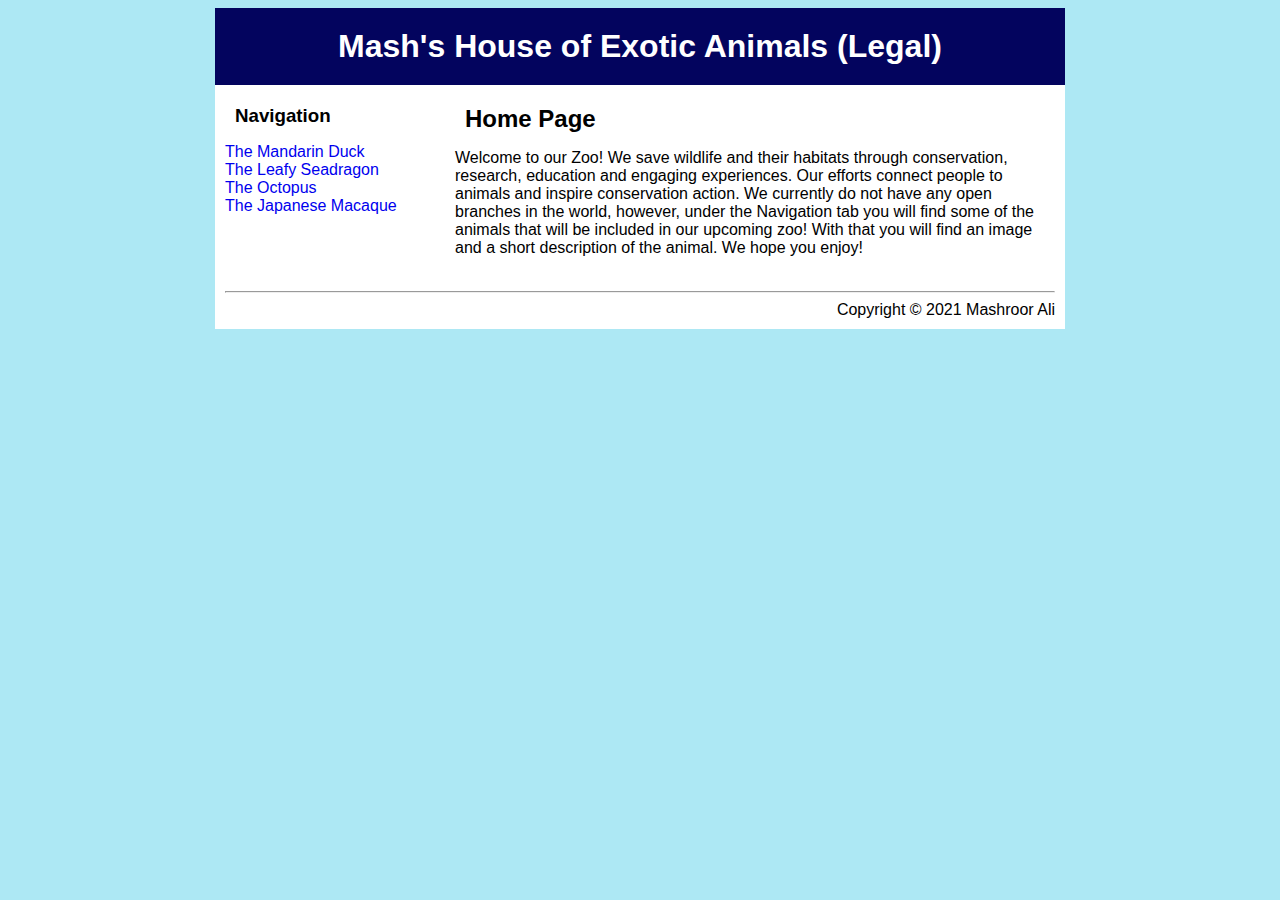
<file: index.html>
<!DOCTYPE html>
<head>
    <title>MHEA</title>
    <link rel="stylesheet" type="text/css" href ="css/index.css"/>
</head>
<body>
    <div id="box">
        <div id="header">
            <h1>Mash's House of Exotic Animals (Legal)</h1>
        </div>
        <div id="content">
            <div id="nav">
                <h3>Navigation</h3>
                    <ul>
                    <li><a href = "duck.html" >The Mandarin Duck</a></li>
                    <li><a href = "seadragon.html" >The Leafy Seadragon</a></li>
                    <li><a href = "octopus.html" >The Octopus</a></li>
                    <li><a href = "japanese_macaque.html" >The Japanese Macaque</a></li>
                    </ul>
            </div>
            <div id="main">
                <h2>Home Page</h2>

                <p>Welcome to our Zoo! We save wildlife and their habitats through conservation, research, education and engaging experiences. Our efforts connect people to animals and inspire conservation action. We currently do not have any open branches in the world, however, under the Navigation tab you will find some of the animals that will be included in our upcoming zoo! With that you will find an image and a short description of the animal. We hope you enjoy!</p>

            </div>
        </div>
        <div id="footer">
        <hr/>
            Copyright &copy; 2021 Mashroor Ali
        </div>
    </div>
</body>
</file>
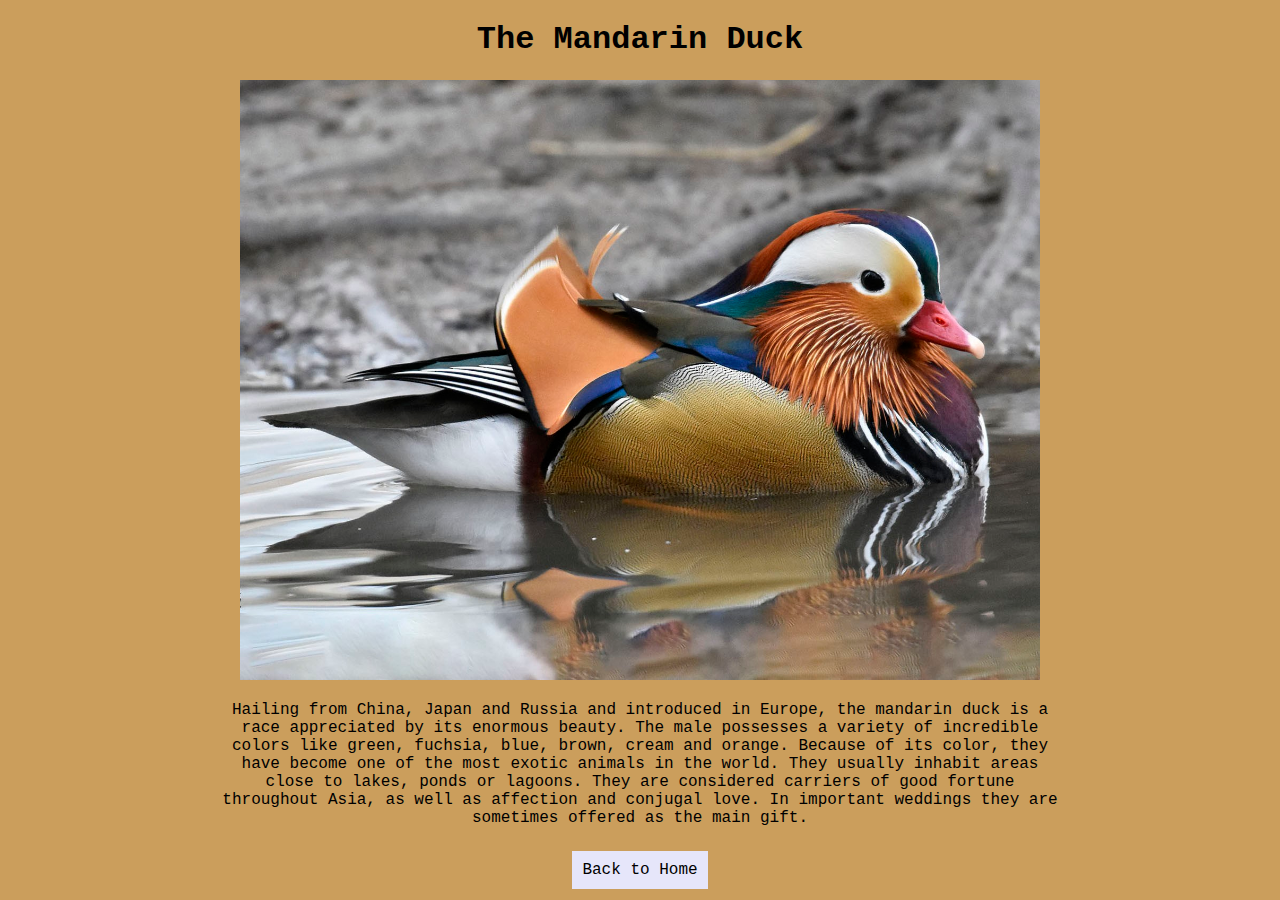
<file: duck.html>
<!DOCTYPE html>
<head>
    <meta name = "viewpoint" content = "width=device-width, initial-scale=1.0">
    <meta charset = "UTF-8">

    <title> Mash's House of Exotic Animals (Legal) - Mandarin Duck</title>

    <link rel = "stylesheet" type = "text/css" href = "css/duck.css">
</head>
<body>
    <div id="box">
        <h1>The Mandarin Duck</h1>
        <img src = "img/duck.jpg" width = "800" alt = "duck">
    <br/>
        <p id = "description">
        Hailing from China, Japan and Russia and introduced in Europe, the mandarin duck is a race appreciated by its enormous beauty. The male possesses a variety of incredible colors like green, fuchsia, blue, brown, cream and orange. Because of its color, they have become one of the most exotic animals in the world.

        They usually inhabit areas close to lakes, ponds or lagoons. They are considered carriers of good fortune throughout Asia, as well as affection and conjugal love. In important weddings they are sometimes offered as the main gift.    </p>
    <br/>
        <a href = "index.html" >Back to Home</a>
    </div>
</body>
</file>
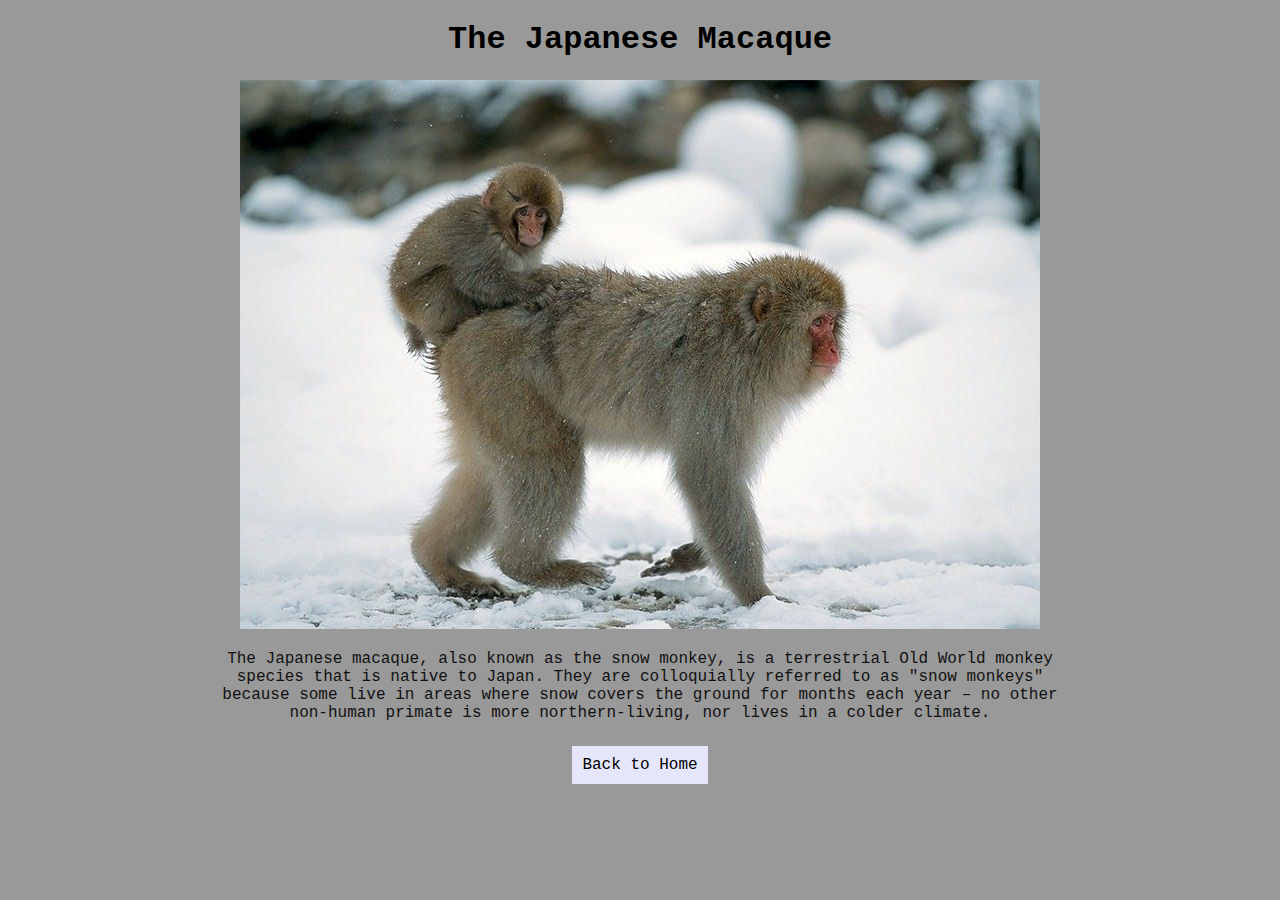
<file: japanese_macaque.html>
<!DOCTYPE html>
<head>
    <meta name = "viewpoint" content = "width=device-width, initial-scale=1.0">
    <meta charset = "UTF-8">

    <title> Mash's House of Exotic Animals (Legal) - Japanese Macaque</title>

    <link rel = "stylesheet" type = "text/css" href = "css/japanese_macaque.css">
</head>
<body>
    <div id="box">
    <h1>The Japanese Macaque</h1>
    <img src = "img/japanese_macaque.jpg" width = "800" alt = "japanese_macaque">
    <br/>
    <p id = "description">
        The Japanese macaque, also known as the snow monkey, is a terrestrial Old World monkey species that is native to Japan. They are colloquially referred to as "snow monkeys" because some live in areas where snow covers the ground for months each year – no other non-human primate is more northern-living, nor lives in a colder climate. 
    </p>
    <br/>
    <a href = "index.html" >Back to Home</a>
</div>
</body>
</file>
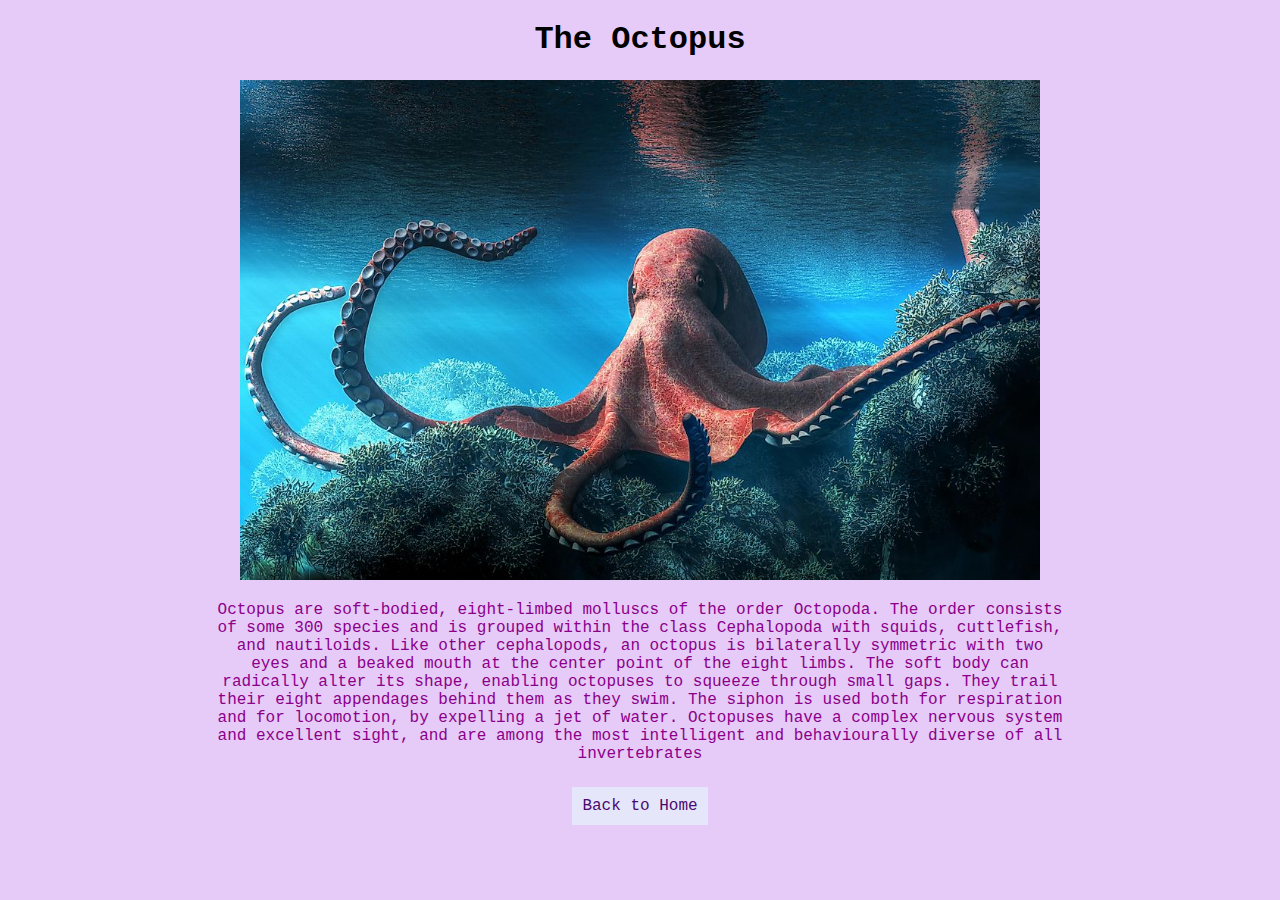
<file: octopus.html>
<!DOCTYPE html>
<head>
    <meta name = "viewpoint" content = "width=device-width, initial-scale=1.0">
    <meta charset = "UTF-8">

    <title> Mash's House of Exotic Animals (Legal) - Octopus</title>

    <link rel = "stylesheet" type = "text/css" href = "css/octopus.css">
</head>
<body>
    <div id="box">
        <h1>The Octopus</h1>
        <img src = "img/octopus.jpg" width = "800" alt = "octopus">
    <br/>
        <p id = "description">
            Octopus are soft-bodied, eight-limbed molluscs of the order Octopoda. The order consists of some 300 species and is grouped within the class Cephalopoda with squids, cuttlefish, and nautiloids. Like other cephalopods, an octopus is bilaterally symmetric with two eyes and a beaked mouth at the center point of the eight limbs. The soft body can radically alter its shape, enabling octopuses to squeeze through small gaps. They trail their eight appendages behind them as they swim. The siphon is used both for respiration and for locomotion, by expelling a jet of water. Octopuses have a complex nervous system and excellent sight, and are among the most intelligent and behaviourally diverse of all invertebrates
    </p>
    <br/>
        <a href = "index.html" >Back to Home</a>
    </div>
</body>
</file>
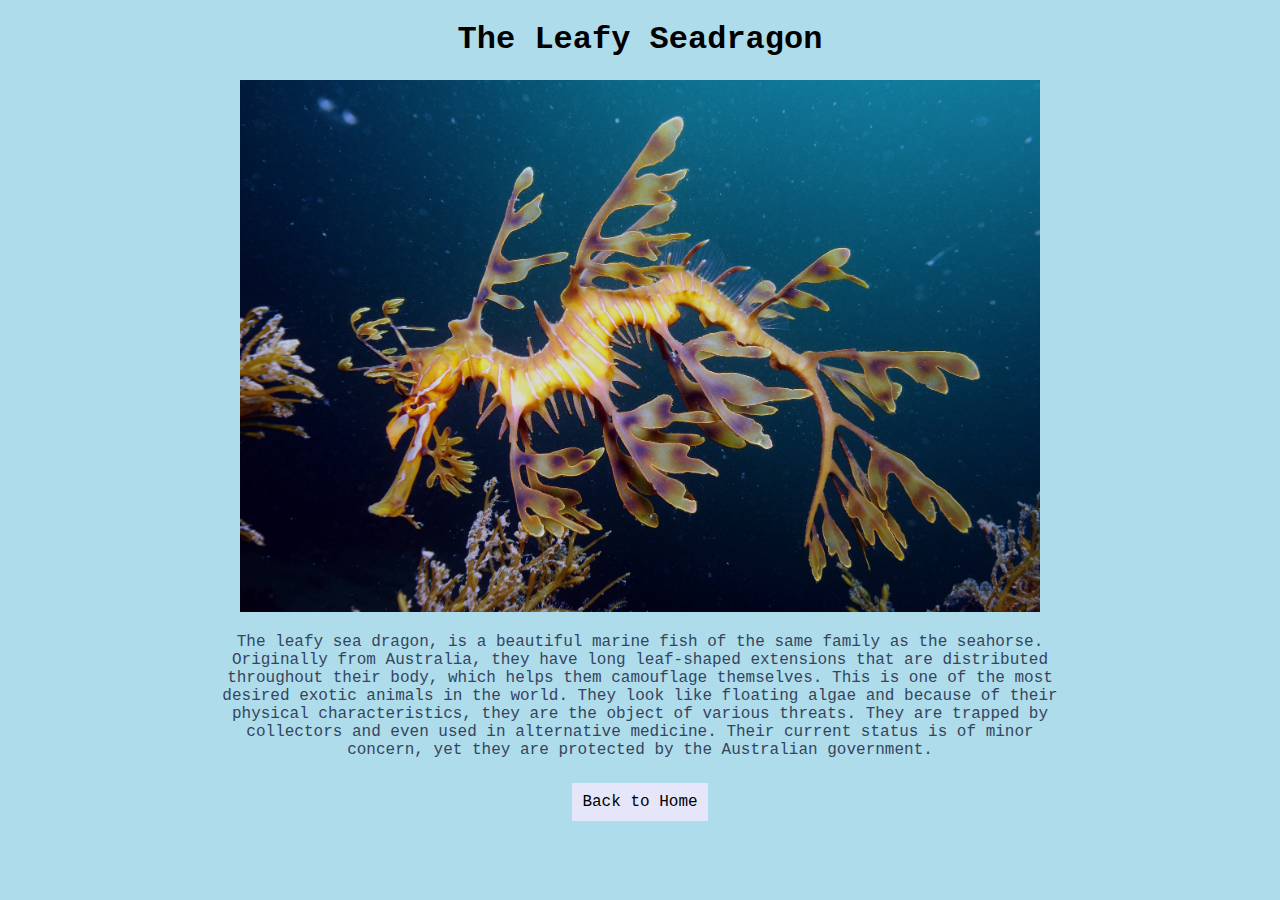
<file: seadragon.html>
<!DOCTYPE html>
<head>
    <meta name = "viewpoint" content = "width=device-width, initial-scale=1.0">
    <meta charset = "UTF-8">

    <title> Mash's House of Exotic Animals (Legal) - Leafy Seadragon</title>

    <link rel = "stylesheet" type = "text/css" href = "css/seadragon.css">
</head>
<body>
    <div id="box">
    <h1>The Leafy Seadragon</h1>
    <img src = "img/seadragon.jpg" width = "800" alt = "seadragon">
    <br/>
    <p id = "description">
        The leafy sea dragon, is a beautiful marine fish of the same family as the seahorse. Originally from Australia, they have long leaf-shaped extensions that are distributed throughout their body, which helps them camouflage themselves. This is one of the most desired exotic animals in the world.

        They look like floating algae and because of their physical characteristics, they are the object of various threats. They are trapped by collectors and even used in alternative medicine. Their current status is of minor concern, yet they are protected by the Australian government.    </p>
    <br/>
    <a href = "index.html" >Back to Home</a>
</div>
</body>
</file>
<file: css/index.css>
#header {
    text-align: center;
    background-color: #03045e;
    color: white;
    padding: 10px;
}

body {
    font-family: Courier New;
    background-color: #ade8f4;
    font-family: Helvetica, Arial, sans-serif;
}

a {
    text-decoration: none;
}

h1, h2, h3 {
    margin: 10px;
}
#box {
    background-color: white;
    width: 850px;
    margin-left: auto;
    margin-right: auto;
}

#content {
    padding: 10px;
}

#nav {
    width: 180px;
    float:left
}

#nav ul {
    list-style-type: none;
    padding: 0px;
}

#main {
    width: 600px;
    float: right;
}

#footer {
    clear: both;
    padding: 10px;
    text-align: right;
}
</file>
<file: css/duck.css>
body {
    font-family: Courier New;
    background-color: #CB9E5C;
    text-align: center;
}

a {
    text-decoration: none;
    color: black;
    background-color: lavender;
    padding: 10px;
}

#description {
    color: black;
}

#box {
    width: 850px;
    margin-left: auto;
    margin-right: auto;
}
</file>
<file: css/japanese_macaque.css>
body {
    font-family: Courier New;
    background-color: #999;
    text-align: center;
}

a {
    text-decoration: none;
    color: black;
    background-color: lavender;
    padding: 10px;
}

#description {
    color:#111;
}

#box {
    width: 850px;
    margin-left: auto;
    margin-right: auto;
}
</file>
<file: css/octopus.css>
body {
    font-family: Courier New;
    background-color: rgb(230, 202, 247);
    text-align: center;
}

a {
    text-decoration: none;
    color: rgb(74, 10, 112);
    background-color: lavender;
    padding: 10px;
}

#description {
    color:darkmagenta
}

#box {
    width: 850px;
    margin-left: auto;
    margin-right: auto;
}
</file>
<file: css/seadragon.css>
body {
    font-family: Courier New;
    background-color: #AFDCEB;
    text-align: center;
}

a {
    text-decoration: none;
    color: black;
    background-color: lavender;
    padding: 10px;
}

#description {
    color: #35455D;
}

#box {
    width: 850px;
    margin-left: auto;
    margin-right: auto;
}
</file>
